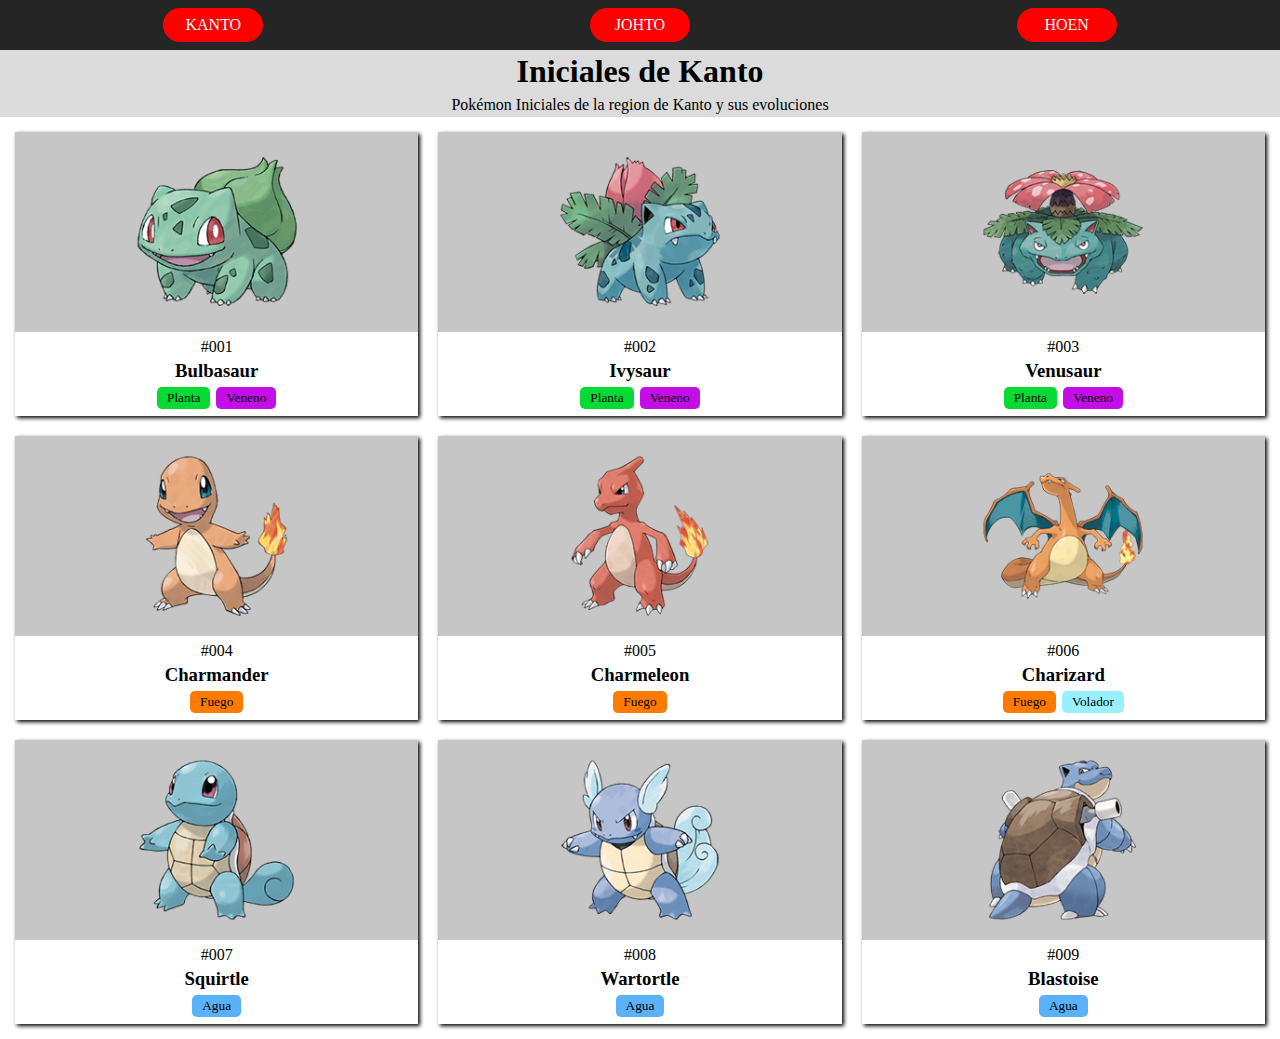
<file: index.html>
<!DOCTYPE html>
<html lang="en">
<head>
    <meta charset="UTF-8">
    <meta name="viewport" content="width=device-width, initial-scale=1.0">
    <link rel="stylesheet" href="styles.css">
    <link href="https://fonts.googleapis.com/css2?family=Material+Symbols+Outlined" rel="stylesheet">
    <title>Iniciales de Pokemon</title>
</head>
<body>
    <header class="header">
        <nav class="header__nav">
            <ul class="header__nav-list">
                <li class="header__nav-item"><a href="index.html">KANTO</a></li>
                <li class="header__nav-item"><a href="indexjotho.html">JOHTO</a></li>
                <li class="header__nav-item"><a href="indexhoen.html">HOEN</a></li>
            </ul>
        </nav>
    </header>
    <main class="pokedex">
        <h1 class="main__tittle">Iniciales de Kanto</h1>
        <p>Pokémon Iniciales de la region de Kanto y sus evoluciones</p>
        <div class="pokemon-grid">
            <div class="pokemon-card">
                <div class="pokemon-card__image-container">
                    <img class="pokemon-card__image" src="Pokemon/001.png" alt="Imagen del Pokemon Bulbasaur">
                </div>
                <div class="pokemon-card__info">
                    <span class="pokemon-card__id">#001</span>
                    <h3 class="pokemon-card__name">Bulbasaur</h3>
                    <small class="pokemon-card__type"><span class="type__grass">Planta</span> <span class="type__poison">Veneno</span></small>
                </div>
            </div>
            <div class="pokemon-card">
                <div class="pokemon-card__image-container">
                    <img class="pokemon-card__image" src="Pokemon/002.png" alt="Imagen del Pokemon Ivysaur">
                </div>
                <div class="pokemon-card__info">
                    <span class="pokemon-card__id">#002</span>
                    <h3 class="pokemon-card__name">Ivysaur</h3>
                    <small class="pokemon-card__type"><span class="type__grass">Planta</span> <span class="type__poison">Veneno</span></small>
                </div>
            </div>
            <div class="pokemon-card">
                <div class="pokemon-card__image-container">
                    <img class="pokemon-card__image" src="Pokemon/003.png" alt="Imagen del Pokemon Venusaur">
                </div>
                <div class="pokemon-card__info">
                    <span class="pokemon-card__id">#003</span>
                    <h3 class="pokemon-card__name">Venusaur</h3>
                    <small class="pokemon-card__type"><span class="type__grass">Planta</span> <span class="type__poison">Veneno</span></small>
                </div>
            </div>
            <div class="pokemon-card">
                <div class="pokemon-card__image-container">
                    <img class="pokemon-card__image" src="Pokemon/004.png" alt="Imagen del Pokemon Charmander">
                </div>
                <div class="pokemon-card__info">
                    <span class="pokemon-card__id">#004</span>
                    <h3 class="pokemon-card__name">Charmander</h3>
                    <small class="pokemon-card__type"><span class="type__fire">Fuego</span></small>
                </div>
            </div>
            <div class="pokemon-card">
                <div class="pokemon-card__image-container">
                    <img class="pokemon-card__image" src="Pokemon/005.png" alt="Imagen del Pokemon Charmeleon">
                </div>
                <div class="pokemon-card__info">
                    <span class="pokemon-card__id">#005</span>
                    <h3 class="pokemon-card__name">Charmeleon</h3>
                    <small class="pokemon-card__type"><span class="type__fire">Fuego</span></small>
                </div>
            </div>
            <div class="pokemon-card">
                <div class="pokemon-card__image-container">
                    <img class="pokemon-card__image" src="Pokemon/006.png" alt="Imagen del Pokemon Charizard">
                </div>
                <div class="pokemon-card__info">
                    <span class="pokemon-card__id">#006</span>
                    <h3 class="pokemon-card__name">Charizard</h3>
                    <small class="pokemon-card__type"><span class="type__fire">Fuego</span> <span class="type__flying">Volador</span></small>
                </div>
            </div>
            <div class="pokemon-card">
                <div class="pokemon-card__image-container">
                    <img class="pokemon-card__image" src="Pokemon/007.png" alt="Imagen del Pokemon Squirtle">
                </div>
                <div class="pokemon-card__info">
                    <span class="pokemon-card__id">#007</span>
                    <h3 class="pokemon-card__name">Squirtle</h3>
                    <small class="pokemon-card__type"><span class="type__water">Agua</span></small>
                </div>
            </div>
            <div class="pokemon-card">
                <div class="pokemon-card__image-container">
                    <img class="pokemon-card__image" src="Pokemon/008.png" alt="Imagen del Pokemon Wartortle">
                </div>
                <div class="pokemon-card__info">
                    <span class="pokemon-card__id">#008</span>
                    <h3 class="pokemon-card__name">Wartortle</h3>
                    <small class="pokemon-card__type"><span class="type__water">Agua</span></small>
                </div>
            </div>
            <div class="pokemon-card">
                <div class="pokemon-card__image-container">
                    <img class="pokemon-card__image" src="Pokemon/009.png" alt="Imagen del Pokemon Blastoise">
                </div>
                <div class="pokemon-card__info">
                    <span class="pokemon-card__id">#009</span>
                    <h3 class="pokemon-card__name">Blastoise</h3>
                    <small class="pokemon-card__type"><span class="type__water">Agua</span></small>
                </div>
            </div>
        </div>
    </main>
</body>
</html>
</file>
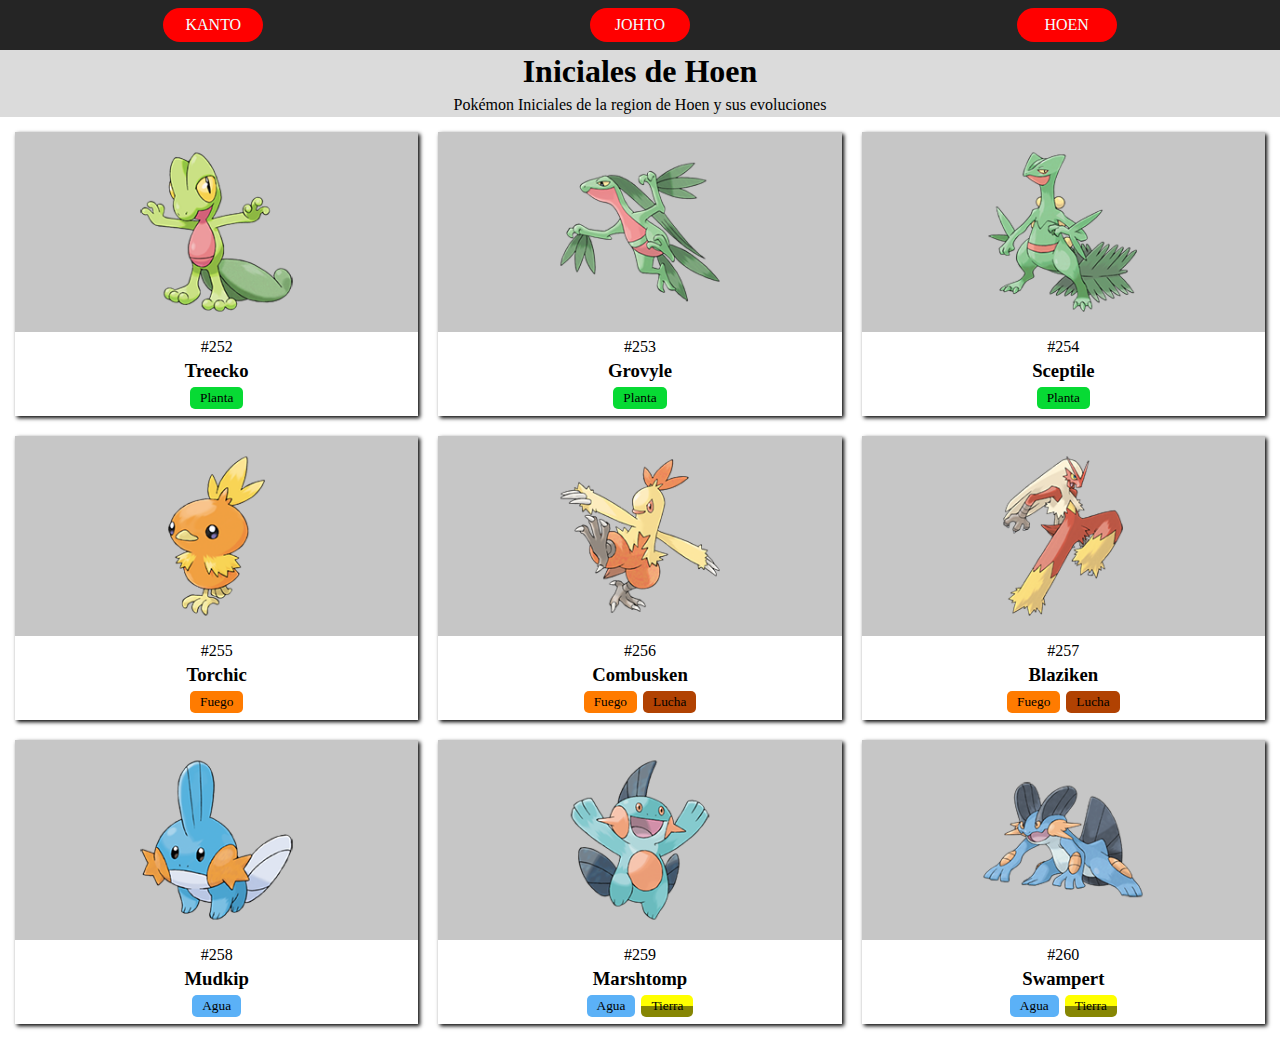
<file: indexhoen.html>
<!DOCTYPE html>
<html lang="en">
<head>
    <meta charset="UTF-8">
    <meta name="viewport" content="width=device-width, initial-scale=1.0">
    <link rel="stylesheet" href="styles.css">
    <link href="https://fonts.googleapis.com/css2?family=Material+Symbols+Outlined" rel="stylesheet">
    <title>Iniciales de Pokemon</title>
</head>
<body>
    <header class="header">
        <nav class="header__nav">
            <ul class="header__nav-list">
                <li class="header__nav-item"><a href="index.html">KANTO</a></li>
                <li class="header__nav-item"><a href="indexjotho.html">JOHTO</a></li>
                <li class="header__nav-item"><a href="indexhoen.html">HOEN</a></li>
            </ul>
        </nav>
    </header>
    <main class="pokedex">
        <h1 class="main__tittle">Iniciales de Hoen</h1>
        <p>Pokémon Iniciales de la region de Hoen y sus evoluciones</p>
        <div class="pokemon-grid">
            <div class="pokemon-card">
                <div class="pokemon-card__image-container">
                    <img class="pokemon-card__image" src="Pokemon/252.png" alt="Imagen del Pokemon Treecko">
                </div>
                <div class="pokemon-card__info">
                    <span class="pokemon-card__id">#252</span>
                    <h3 class="pokemon-card__name">Treecko</h3>
                    <small class="pokemon-card__type"><span class="type__grass">Planta</span></small>
                </div>
            </div>
            <div class="pokemon-card">
                <div class="pokemon-card__image-container">
                    <img class="pokemon-card__image" src="Pokemon/253.png" alt="Imagen del Pokemon Grovyle">
                </div>
                <div class="pokemon-card__info">
                    <span class="pokemon-card__id">#253</span>
                    <h3 class="pokemon-card__name">Grovyle</h3>
                    <small class="pokemon-card__type"><span class="type__grass">Planta</span></small>
                </div>
            </div>
            <div class="pokemon-card">
                <div class="pokemon-card__image-container">
                    <img class="pokemon-card__image" src="Pokemon/254.png" alt="Imagen del Pokemon Sceptile">
                </div>
                <div class="pokemon-card__info">
                    <span class="pokemon-card__id">#254</span>
                    <h3 class="pokemon-card__name">Sceptile</h3>
                    <small class="pokemon-card__type"><span class="type__grass">Planta</span></small>
                </div>
            </div>
            <div class="pokemon-card">
                <div class="pokemon-card__image-container">
                    <img class="pokemon-card__image" src="Pokemon/255.png" alt="Imagen del Pokemon Torchic">
                </div>
                <div class="pokemon-card__info">
                    <span class="pokemon-card__id">#255</span>
                    <h3 class="pokemon-card__name">Torchic</h3>
                    <small class="pokemon-card__type"><span class="type__fire">Fuego</span></small>
                </div>
            </div>
            <div class="pokemon-card">
                <div class="pokemon-card__image-container">
                    <img class="pokemon-card__image" src="Pokemon/256.png" alt="Imagen del Pokemon Combusken">
                </div>
                <div class="pokemon-card__info">
                    <span class="pokemon-card__id">#256</span>
                    <h3 class="pokemon-card__name">Combusken</h3>
                    <small class="pokemon-card__type"><span class="type__fire">Fuego</span><span class="type__fight">Lucha</span></small>
                </div>
            </div>
            <div class="pokemon-card">
                <div class="pokemon-card__image-container">
                    <img class="pokemon-card__image" src="Pokemon/257.png" alt="Imagen del Pokemon Blaziken">
                </div>
                <div class="pokemon-card__info">
                    <span class="pokemon-card__id">#257</span>
                    <h3 class="pokemon-card__name">Blaziken</h3>
                    <small class="pokemon-card__type"><span class="type__fire">Fuego</span> <span class="type__fight">Lucha</span></small>
                </div>
            </div>
            <div class="pokemon-card">
                <div class="pokemon-card__image-container">
                    <img class="pokemon-card__image" src="Pokemon/258.png" alt="Imagen del Pokemon Mudkip">
                </div>
                <div class="pokemon-card__info">
                    <span class="pokemon-card__id">#258</span>
                    <h3 class="pokemon-card__name">Mudkip</h3>
                    <small class="pokemon-card__type"><span class="type__water">Agua</span></small>
                </div>
            </div>
            <div class="pokemon-card">
                <div class="pokemon-card__image-container">
                    <img class="pokemon-card__image" src="Pokemon/259.png" alt="Imagen del Pokemon Marshtomp">
                </div>
                <div class="pokemon-card__info">
                    <span class="pokemon-card__id">#259</span>
                    <h3 class="pokemon-card__name">Marshtomp</h3>
                    <small class="pokemon-card__type"><span class="type__water">Agua</span><span class="type__earth">Tierra</span></small>
                </div>
            </div>
            <div class="pokemon-card">
                <div class="pokemon-card__image-container">
                    <img class="pokemon-card__image" src="Pokemon/260.png" alt="Imagen del Pokemon Swampert">
                </div>
                <div class="pokemon-card__info">
                    <span class="pokemon-card__id">#260</span>
                    <h3 class="pokemon-card__name">Swampert</h3>
                    <small class="pokemon-card__type"><span class="type__water">Agua</span><span class="type__earth">Tierra</span></small>
                </div>
            </div>
        </div>
    </main>
</body>
</html>
</file>
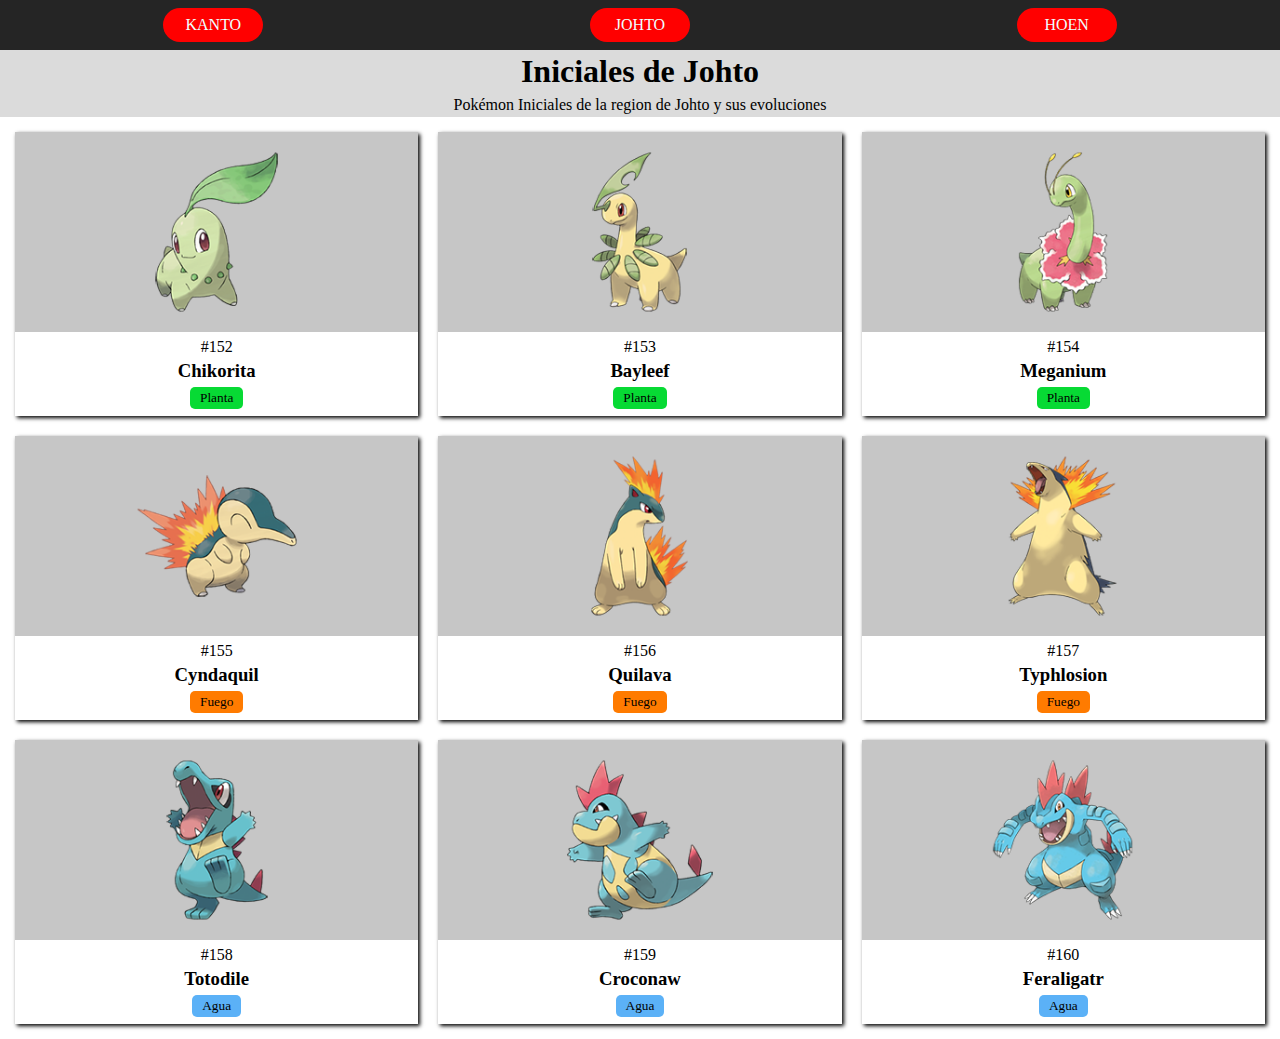
<file: indexjotho.html>
<!DOCTYPE html>
<html lang="en">
<head>
    <meta charset="UTF-8">
    <meta name="viewport" content="width=device-width, initial-scale=1.0">
    <link rel="stylesheet" href="styles.css">
    <link href="https://fonts.googleapis.com/css2?family=Material+Symbols+Outlined" rel="stylesheet">
    <title>Iniciales de Pokemon</title>
</head>
<body>
    <header class="header">
        <nav class="header__nav">
            <ul class="header__nav-list">
                <li class="header__nav-item"><a href="index.html">KANTO</a></li>
                <li class="header__nav-item"><a href="indexjotho.html">JOHTO</a></li>
                <li class="header__nav-item"><a href="indexhoen.html">HOEN</a></li>
            </ul>
        </nav>
    </header>
    <main class="pokedex">
        <h1 class="main__tittle">Iniciales de Johto</h1>
        <p>Pokémon Iniciales de la region de Johto y sus evoluciones</p>
        <div class="pokemon-grid">
            <div class="pokemon-card">
                <div class="pokemon-card__image-container">
                    <img class="pokemon-card__image" src="Pokemon/152.png" alt="Imagen del Pokemon Chikorita">
                </div>
                <div class="pokemon-card__info">
                    <span class="pokemon-card__id">#152</span>
                    <h3 class="pokemon-card__name">Chikorita</h3>
                    <small class="pokemon-card__type"><span class="type__grass">Planta</span></small>
                </div>
            </div>
            <div class="pokemon-card">
                <div class="pokemon-card__image-container">
                    <img class="pokemon-card__image" src="Pokemon/153.png"" alt="Imagen del Pokemon Bayleef">
                </div>
                <div class="pokemon-card__info">
                    <span class="pokemon-card__id">#153</span>
                    <h3 class="pokemon-card__name">Bayleef</h3>
                    <small class="pokemon-card__type"><span class="type__grass">Planta</span></small>
                </div>
            </div>
            <div class="pokemon-card">
                <div class="pokemon-card__image-container">
                    <img class="pokemon-card__image" src="Pokemon/154.png"" alt="Imagen del Pokemon Meganium">
                </div>
                <div class="pokemon-card__info">
                    <span class="pokemon-card__id">#154</span>
                    <h3 class="pokemon-card__name">Meganium</h3>
                    <small class="pokemon-card__type"><span class="type__grass">Planta</span></small>
                </div>
            </div>
            <div class="pokemon-card">
                <div class="pokemon-card__image-container">
                    <img class="pokemon-card__image" src="Pokemon/155.png"" alt="Imagen del Pokemon Cyndaquil">
                </div>
                <div class="pokemon-card__info">
                    <span class="pokemon-card__id">#155</span>
                    <h3 class="pokemon-card__name">Cyndaquil</h3>
                    <small class="pokemon-card__type"><span class="type__fire">Fuego</span></small>
                </div>
            </div>
            <div class="pokemon-card">
                <div class="pokemon-card__image-container">
                    <img class="pokemon-card__image" src="Pokemon/156.png"" alt="Imagen del Pokemon Quilava">
                </div>
                <div class="pokemon-card__info">
                    <span class="pokemon-card__id">#156</span>
                    <h3 class="pokemon-card__name">Quilava</h3>
                    <small class="pokemon-card__type"><span class="type__fire">Fuego</span></small>
                </div>
            </div>
            <div class="pokemon-card">
                <div class="pokemon-card__image-container">
                    <img class="pokemon-card__image" src="Pokemon/157.png"" alt="Imagen del Pokemon Typhlosion">
                </div>
                <div class="pokemon-card__info">
                    <span class="pokemon-card__id">#157</span>
                    <h3 class="pokemon-card__name">Typhlosion</h3>
                    <small class="pokemon-card__type"><span class="type__fire">Fuego</span></small>
                </div>
            </div>
            <div class="pokemon-card">
                <div class="pokemon-card__image-container">
                    <img class="pokemon-card__image" src="Pokemon/158.png"" alt="Imagen del Pokemon Totodile">
                </div>
                <div class="pokemon-card__info">
                    <span class="pokemon-card__id">#158</span>
                    <h3 class="pokemon-card__name">Totodile</h3>
                    <small class="pokemon-card__type"><span class="type__water">Agua</span></small>
                </div>
            </div>
            <div class="pokemon-card">
                <div class="pokemon-card__image-container">
                    <img class="pokemon-card__image" src="Pokemon/159.png"" alt="Imagen del Pokemon Croconaw">
                </div>
                <div class="pokemon-card__info">
                    <span class="pokemon-card__id">#159</span>
                    <h3 class="pokemon-card__name">Croconaw</h3>
                    <small class="pokemon-card__type"><span class="type__water">Agua</span></small>
                </div>
            </div>
            <div class="pokemon-card">
                <div class="pokemon-card__image-container">
                    <img class="pokemon-card__image" src="Pokemon/160.png"" alt="Imagen del Pokemon Feraligatr">
                </div>
                <div class="pokemon-card__info">
                    <span class="pokemon-card__id">#160</span>
                    <h3 class="pokemon-card__name">Feraligatr</h3>
                    <small class="pokemon-card__type"><span class="type__water">Agua</span></small>
                </div>
            </div>
        </div>
    </main>
</body>
</html>
</file>
<file: styles.css>
*{
    box-sizing: border-box;
}

body, header, div, ul, li, a, h1, h2, h3, h4, p, span, img, input, nav, small{
    margin: 0;
    padding: 0;
}

body{
    --bar-color: rgb(37, 37, 37);
    --body-color: white;
    font-family: 'Montserrat';
}


/* -------------------- HEADER NAV ----------------------*/

.header{
    background-color: var(--bar-color);
    color: rgb(255, 255, 255);
    width: 100%;
    min-height: 50px;
    display: flex;
    align-items: center;
    justify-content: center;
    position: fixed;
}

.header__nav{
    width: 100%;
}

.header__nav-list{
    display: flex;
    justify-content: space-around;
    align-items: center;
    text-align: center;
    list-style: none;
    width: 100%;
    text-decoration: none;
}

.header__nav-item{
    background-color: red;
    padding: 8px 20px;
    width: 100px;
    border-radius: 20px;
    user-select: none;
    cursor: pointer;
}

.header__nav-item a{
    text-decoration: none;
    color: azure;
}

.header__nav-item:hover{
    background-color: rgb(134, 1, 1);
}


/* -------------------- MAIN ----------------------*/

main{
    padding-top: 50px;
    width: 100%;
}

h1, p{
    text-align: center;
    background-color: rgb(219, 219, 219);
    padding: 3px;
    width: 100%;
    margin: 0px;
    color: rgb(0, 0, 0);
}

.pokedex{
    container-name: pokedex;
    container-type: inline-size;
}

.pokemon-grid{
    display: grid;
    grid-template-columns: 1fr 1fr;
    background-color: rgb(255, 255, 255);
    padding: 15px;
    gap: 20px;
}

.pokemon-card{
    box-shadow: 2px 2px 4px black;
    cursor: pointer;
}

.pokemon-card__image{
    object-fit: contain;
    object-position: center;
    width: 100%;
    height: 200px;
    background-color: rgba(184, 184, 184, 0.795);
}

.pokemon-card__info{
    text-align: center;
    width: 100%;
    height: 80px;
    display: flex;
    flex-direction: column;
    justify-content: space-around;
    padding-bottom: 5px;
}

.pokemon-card__type{
    display: flex;
    justify-content: center;
    align-items: center;
    gap: 6px;
}

.type__grass{
    background-color: rgb(7, 218, 52);
    padding: 3px 10px;
    border-radius: 5px;
}

.type__poison{
    background-color: rgb(195, 14, 231);
    padding: 3px 10px;
    border-radius: 5px;
}

.type__fire{
    background-color: rgb(255, 123, 0);
    padding: 3px 10px;
    border-radius: 5px;
}

.type__flying{
    background-color: rgb(152, 240, 255);
    padding: 3px 10px;
    border-radius: 5px;
}

.type__water{
    background-color: rgb(91, 177, 247);
    padding: 3px 10px;
    border-radius: 5px;
}

.type__fight{
    background-color: rgb(177, 66, 2);
    padding: 3px 10px;
    border-radius: 5px;
}

.type__earth{
    background-image: linear-gradient(to bottom, rgb(255, 255, 0) 50%, rgb(134, 134, 3) 50%);
    padding: 3px 10px;
    border-radius: 5px;
}

.pokemon-card:hover{
    outline: 3px solid rgb(255, 0, 0);
    
}

@container pokedex (min-width: 1000px){
    .pokemon-grid{
        display: grid;
        grid-template-columns: 1fr 1fr 1fr;
        background-color: rgb(255, 255, 255);
        padding: 15px;
        gap: 20px;
    }
}
</file>
